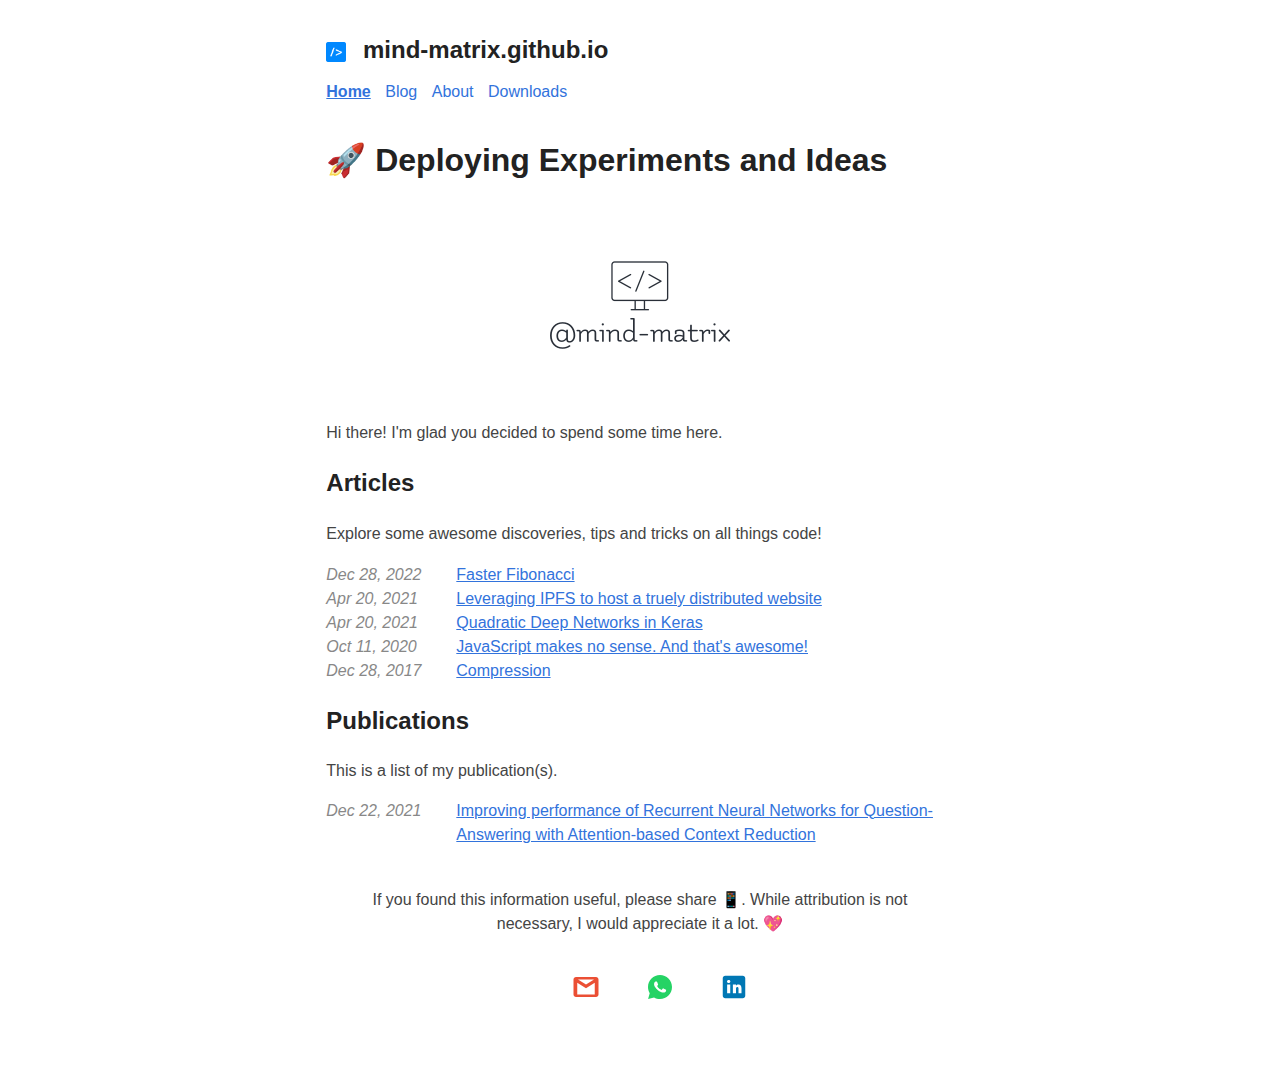
<file: index.html>
<!DOCTYPE html>
<html lang="en-us">
	<head>
		<!-- Global Metadata --><meta charset="utf-8">
<meta name="viewport" content="width=device-width,initial-scale=1">
<link rel="icon" type="image/x-icon" href="/favicon.ico">
<meta name="generator" content="Astro v1.0.6">

<!-- Primary Meta Tags -->
<title>mind-matrix.github.io</title>
<meta name="title" content="mind-matrix.github.io">
<meta name="description" content="Deploying Experiments and Ideas">

<!-- Open Graph / Facebook -->
<meta property="og:type" content="website">
<meta property="og:url" content="http://localhost:3000/">
<meta property="og:title" content="mind-matrix.github.io">
<meta property="og:description" content="Deploying Experiments and Ideas">
<meta property="og:image" content="http://localhost:3000/placeholder-social.jpg">

<!-- Twitter -->
<meta property="twitter:card" content="summary_large_image">
<meta property="twitter:url" content="http://localhost:3000/">
<meta property="twitter:title" content="mind-matrix.github.io">
<meta property="twitter:description" content="Deploying Experiments and Ideas">
<meta property="twitter:image" content="http://localhost:3000/placeholder-social.jpg">

	<link rel="stylesheet" href="/assets/ecdd0a03.1f5f812b.css" />
<link rel="stylesheet" href="/assets/06b39622.a4eea500.css" /></head>
	<body>
		<header class="astro-USFWIK74">
	<h2 class="astro-USFWIK74">
		<img src="/icon.png" alt="icon" style="width: 100%; max-width: 30px; vertical-align: middle; padding-right: 10px;" class="astro-USFWIK74">
		mind-matrix.github.io
	</h2>
	<nav class="astro-USFWIK74">
		<a href="/" class="astro-USFWIK74 active astro-335FQABV">
	Home
</a>

		<a href="/blog" class="astro-USFWIK74 astro-335FQABV">
	Blog
</a>

		<a href="/about" class="astro-USFWIK74 astro-335FQABV">
	About
</a>

		<a href="/downloads" class="astro-USFWIK74 astro-335FQABV">
	Downloads
</a>

	</nav>
</header>

		<main>
			<h1>🚀 Deploying Experiments and Ideas</h1>
			<p>
				<img src="/logo.png" alt="logo" style="display: block; margin: 0 auto;">
			</p>
			<p>
				Hi there! I'm glad you decided to spend some time here.
			</p>
			<h2>
				Articles
			</h2>
			<p>
				Explore some awesome discoveries, tips and tricks on all things code!
				<content>
    <ul class="min">
        <li>
                <time datetime="2022-12-28T00:00:00.000Z">
                    Dec 28, 2022
                </time>
                <a href="/blog/fast-fibonacci">Faster Fibonacci</a>
            </li><li>
                <time datetime="2021-04-20T00:00:00.000Z">
                    Apr 20, 2021
                </time>
                <a href="/blog/leveraging-ipfs-to-host-a-truely-distributed-website">Leveraging IPFS to host a truely distributed website</a>
            </li><li>
                <time datetime="2021-04-20T00:00:00.000Z">
                    Apr 20, 2021
                </time>
                <a href="/blog/quadratic-deep-networks">Quadratic Deep Networks in Keras</a>
            </li><li>
                <time datetime="2020-10-11T00:00:00.000Z">
                    Oct 11, 2020
                </time>
                <a href="/blog/js-makes-no-sense">JavaScript makes no sense. And that&#39;s awesome!</a>
            </li><li>
                <time datetime="2017-12-28T00:00:00.000Z">
                    Dec 28, 2017
                </time>
                <a href="/blog/compression">Compression</a>
            </li>
    </ul>
</content>
			</p>
			<h2>Publications</h2>
			<p>
				This is a list of my publication(s).
				</p><ul class="min">
					<li>
						<time datetime="Dec 22, 2021">Dec 22, 2021</time>
						<a href="https://ieeexplore.ieee.org/document/9641626">
							Improving performance of Recurrent Neural Networks for Question-Answering with Attention-based Context Reduction
						</a>
					</li>
				</ul>
			
			<!-- <h2>Projects</h2>
			<p>
				Find out more about some of my personal projects.
				<ul class="min">
					<li></li>
				</ul>
			</p> -->
		</main>
		

<footer class="astro-IQQNAWOR">
	If you found this information useful, please share 📱. While attribution is not necessary, I would appreciate it a lot. 💖
	<ul class="social astro-IQQNAWOR">
		<li class="astro-IQQNAWOR">
			<a href="mailto:sagnikmodak1118@gmail.com" target="_blank" class="astro-IQQNAWOR">
				<svg fill="#eb4f34" xmlns="http://www.w3.org/2000/svg" viewBox="0 0 24 24" width="30px" height="30px" class="astro-IQQNAWOR">    <path d="M 4 4 C 2.895 4 2 4.895 2 6 L 2 18 C 2 19.105 2.895 20 4 20 L 20 20 C 21.105 20 22 19.105 22 18 L 22 6 C 22 4.895 21.105 4 20 4 L 4 4 z M 5.5976562 6 L 18.402344 6 L 12 10 L 5.5976562 6 z M 5 8.6269531 L 12 13 L 19 8.6269531 L 19 18 L 5 18 L 5 8.6269531 z" class="astro-IQQNAWOR"></path></svg>
			</a>
		</li>
		<li class="astro-IQQNAWOR">
			<a href="https://wa.me/7005878172" target="_blank" class="astro-IQQNAWOR">
				<svg fill="#25D365" xmlns="http://www.w3.org/2000/svg" viewBox="0 0 30 30" width="30px" height="30px" class="astro-IQQNAWOR">    <path d="M 15 3 C 8.373 3 3 8.373 3 15 C 3 17.251208 3.6323415 19.350068 4.7109375 21.150391 L 3.1074219 27 L 9.0820312 25.431641 C 10.829354 26.425062 12.84649 27 15 27 C 21.627 27 27 21.627 27 15 C 27 8.373 21.627 3 15 3 z M 10.892578 9.4023438 C 11.087578 9.4023438 11.287937 9.4011562 11.460938 9.4101562 C 11.674938 9.4151563 11.907859 9.4308281 12.130859 9.9238281 C 12.395859 10.509828 12.972875 11.979906 13.046875 12.128906 C 13.120875 12.277906 13.173313 12.453437 13.070312 12.648438 C 12.972312 12.848437 12.921344 12.969484 12.777344 13.146484 C 12.628344 13.318484 12.465078 13.532109 12.330078 13.662109 C 12.181078 13.811109 12.027219 13.974484 12.199219 14.271484 C 12.371219 14.568484 12.968563 15.542125 13.851562 16.328125 C 14.986562 17.342125 15.944188 17.653734 16.242188 17.802734 C 16.540187 17.951734 16.712766 17.928516 16.884766 17.728516 C 17.061766 17.533516 17.628125 16.864406 17.828125 16.566406 C 18.023125 16.268406 18.222188 16.319969 18.492188 16.417969 C 18.766188 16.515969 20.227391 17.235766 20.525391 17.384766 C 20.823391 17.533766 21.01875 17.607516 21.09375 17.728516 C 21.17075 17.853516 21.170828 18.448578 20.923828 19.142578 C 20.676828 19.835578 19.463922 20.505734 18.919922 20.552734 C 18.370922 20.603734 17.858562 20.7995 15.351562 19.8125 C 12.327563 18.6215 10.420484 15.524219 10.271484 15.324219 C 10.122484 15.129219 9.0605469 13.713906 9.0605469 12.253906 C 9.0605469 10.788906 9.8286563 10.071437 10.097656 9.7734375 C 10.371656 9.4754375 10.692578 9.4023438 10.892578 9.4023438 z" class="astro-IQQNAWOR"></path></svg>
			</a>
		</li>
		<li class="astro-IQQNAWOR">
			<a href="https://www.linkedin.com/in/sagnik-modak/" target="_blank" class="astro-IQQNAWOR">
				<svg fill="#0077b4" xmlns="http://www.w3.org/2000/svg" viewBox="0 0 24 24" width="30px" height="30px" class="astro-IQQNAWOR"><path d="M19,3H5C3.9,3,3,3.9,3,5v14c0,1.1,0.9,2,2,2h14c1.1,0,2-0.9,2-2V5C21,3.9,20.1,3,19,3z M9,17H6.5v-7H9V17z M7.7,8.7c-0.8,0-1.3-0.5-1.3-1.2s0.5-1.2,1.4-1.2c0.8,0,1.3,0.5,1.3,1.2S8.6,8.7,7.7,8.7z M18,17h-2.4v-3.8c0-1.1-0.7-1.3-0.9-1.3	s-1.1,0.2-1.1,1.3c0,0.2,0,3.8,0,3.8h-2.5v-7h2.5v1c0.3-0.6,1-1,2.2-1s2.2,1,2.2,3.2V17z" class="astro-IQQNAWOR"></path></svg>
			</a>
		</li>
	</ul>
</footer>

	</body></html>
</file>
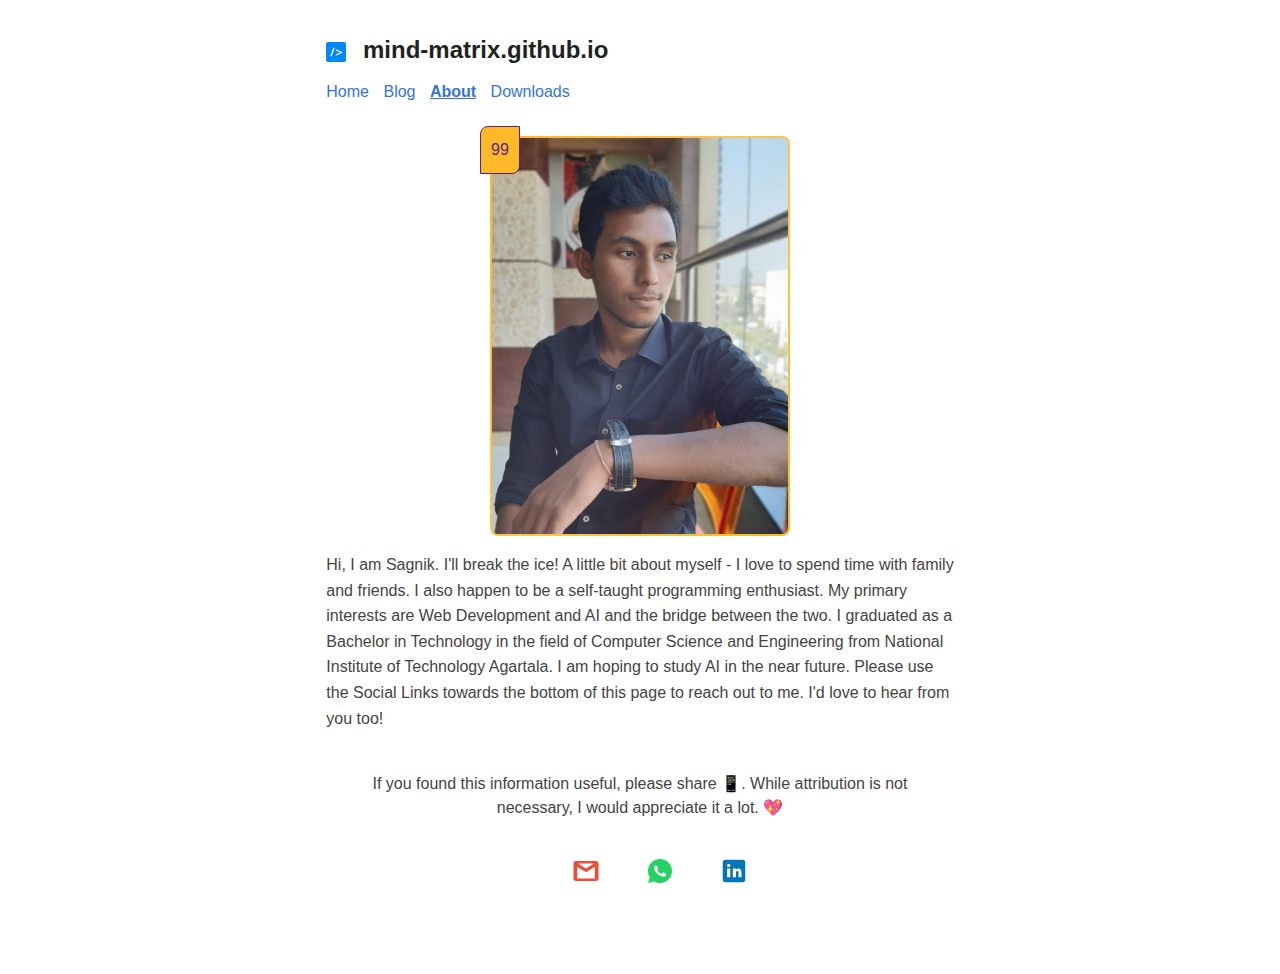
<file: about/index.html>
<!DOCTYPE html>
<html lang="en-us">
	<head>
		<!-- Global Metadata --><meta charset="utf-8">
<meta name="viewport" content="width=device-width,initial-scale=1">
<link rel="icon" type="image/x-icon" href="/favicon.ico">
<meta name="generator" content="Astro v1.0.6">

<!-- Primary Meta Tags -->
<title>mind-matrix.github.io - About</title>
<meta name="title" content="mind-matrix.github.io - About">
<meta name="description" content="Deploying Experiments and Ideas">

<!-- Open Graph / Facebook -->
<meta property="og:type" content="website">
<meta property="og:url" content="http://localhost:3000/about">
<meta property="og:title" content="mind-matrix.github.io - About">
<meta property="og:description" content="Deploying Experiments and Ideas">
<meta property="og:image" content="http://localhost:3000/placeholder-social.jpg">

<!-- Twitter -->
<meta property="twitter:card" content="summary_large_image">
<meta property="twitter:url" content="http://localhost:3000/about">
<meta property="twitter:title" content="mind-matrix.github.io - About">
<meta property="twitter:description" content="Deploying Experiments and Ideas">
<meta property="twitter:image" content="http://localhost:3000/placeholder-social.jpg">

	<link rel="stylesheet" href="/assets/ecdd0a03.1f5f812b.css" />
<link rel="stylesheet" href="/assets/about.d8c28f30.css" /><script type="module">document.querySelectorAll(".stat-card").forEach(s=>{s.addEventListener("click",()=>{s.classList.contains("backwards")?(s.classList.remove("backwards"),s.classList.add("forwards"),s.querySelector(".pwr-rating-score")?.classList.add("glitch")):(s.classList.remove("forwards"),s.classList.add("backwards"),s.querySelector(".pwr-rating-score")?.classList.remove("glitch"))})});
</script></head>
	<body>
        <header class="astro-USFWIK74">
	<h2 class="astro-USFWIK74">
		<img src="/icon.png" alt="icon" style="width: 100%; max-width: 30px; vertical-align: middle; padding-right: 10px;" class="astro-USFWIK74">
		mind-matrix.github.io
	</h2>
	<nav class="astro-USFWIK74">
		<a href="/" class="astro-USFWIK74 astro-335FQABV">
	Home
</a>

		<a href="/blog" class="astro-USFWIK74 astro-335FQABV">
	Blog
</a>

		<a href="/about" class="astro-USFWIK74 active astro-335FQABV">
	About
</a>

		<a href="/downloads" class="astro-USFWIK74 astro-335FQABV">
	Downloads
</a>

	</nav>
</header>

		<main>
            <content>
                <div class="stat-card">
    <div class="pwr-rating">
        <div class="pwr-rating-score glitch" data-text="99">99</div>
    </div>
    <div class="front-face" style="background-image: url(/sagnik.png);" aria-label="Sagnik's Profile Picture"></div>
    <div class="back-face">
        <div class="back-face-content">
            <table>
                <thead>
                    <th>Attribute</th>
                    <th>Stat</th>
                </thead>
            <tr>
                        <td>Degree</td>
                        <td>Computer Science and Engineering (B.Tech)</td>
                    </tr><tr>
                        <td>Experience</td>
                        <td>3.85 years</td>
                    </tr><tr>
                        <td>Languages</td>
                        <td>English, Hindi, Bengali</td>
                    </tr><tr>
                        <td>Position</td>
                        <td>SDE-II @ Amazon</td>
                    </tr>
            </table>
        </div>
    </div>
</div>


                <p>
                    Hi, I am Sagnik. I'll break the ice! A little bit about myself - I love to spend time with family and friends. I also happen to be a self-taught programming enthusiast. My primary interests are Web Development and AI and the bridge between the two. I graduated as a Bachelor in Technology in the field of Computer Science and Engineering from National Institute of Technology Agartala. I am hoping to study AI in the near future. Please use the Social Links towards the bottom of this page to reach out to me. I'd love to hear from you too!
                </p>
            </content>
            

<footer class="astro-IQQNAWOR">
	If you found this information useful, please share 📱. While attribution is not necessary, I would appreciate it a lot. 💖
	<ul class="social astro-IQQNAWOR">
		<li class="astro-IQQNAWOR">
			<a href="mailto:sagnikmodak1118@gmail.com" target="_blank" class="astro-IQQNAWOR">
				<svg fill="#eb4f34" xmlns="http://www.w3.org/2000/svg" viewBox="0 0 24 24" width="30px" height="30px" class="astro-IQQNAWOR">    <path d="M 4 4 C 2.895 4 2 4.895 2 6 L 2 18 C 2 19.105 2.895 20 4 20 L 20 20 C 21.105 20 22 19.105 22 18 L 22 6 C 22 4.895 21.105 4 20 4 L 4 4 z M 5.5976562 6 L 18.402344 6 L 12 10 L 5.5976562 6 z M 5 8.6269531 L 12 13 L 19 8.6269531 L 19 18 L 5 18 L 5 8.6269531 z" class="astro-IQQNAWOR"></path></svg>
			</a>
		</li>
		<li class="astro-IQQNAWOR">
			<a href="https://wa.me/7005878172" target="_blank" class="astro-IQQNAWOR">
				<svg fill="#25D365" xmlns="http://www.w3.org/2000/svg" viewBox="0 0 30 30" width="30px" height="30px" class="astro-IQQNAWOR">    <path d="M 15 3 C 8.373 3 3 8.373 3 15 C 3 17.251208 3.6323415 19.350068 4.7109375 21.150391 L 3.1074219 27 L 9.0820312 25.431641 C 10.829354 26.425062 12.84649 27 15 27 C 21.627 27 27 21.627 27 15 C 27 8.373 21.627 3 15 3 z M 10.892578 9.4023438 C 11.087578 9.4023438 11.287937 9.4011562 11.460938 9.4101562 C 11.674938 9.4151563 11.907859 9.4308281 12.130859 9.9238281 C 12.395859 10.509828 12.972875 11.979906 13.046875 12.128906 C 13.120875 12.277906 13.173313 12.453437 13.070312 12.648438 C 12.972312 12.848437 12.921344 12.969484 12.777344 13.146484 C 12.628344 13.318484 12.465078 13.532109 12.330078 13.662109 C 12.181078 13.811109 12.027219 13.974484 12.199219 14.271484 C 12.371219 14.568484 12.968563 15.542125 13.851562 16.328125 C 14.986562 17.342125 15.944188 17.653734 16.242188 17.802734 C 16.540187 17.951734 16.712766 17.928516 16.884766 17.728516 C 17.061766 17.533516 17.628125 16.864406 17.828125 16.566406 C 18.023125 16.268406 18.222188 16.319969 18.492188 16.417969 C 18.766188 16.515969 20.227391 17.235766 20.525391 17.384766 C 20.823391 17.533766 21.01875 17.607516 21.09375 17.728516 C 21.17075 17.853516 21.170828 18.448578 20.923828 19.142578 C 20.676828 19.835578 19.463922 20.505734 18.919922 20.552734 C 18.370922 20.603734 17.858562 20.7995 15.351562 19.8125 C 12.327563 18.6215 10.420484 15.524219 10.271484 15.324219 C 10.122484 15.129219 9.0605469 13.713906 9.0605469 12.253906 C 9.0605469 10.788906 9.8286563 10.071437 10.097656 9.7734375 C 10.371656 9.4754375 10.692578 9.4023438 10.892578 9.4023438 z" class="astro-IQQNAWOR"></path></svg>
			</a>
		</li>
		<li class="astro-IQQNAWOR">
			<a href="https://www.linkedin.com/in/sagnik-modak/" target="_blank" class="astro-IQQNAWOR">
				<svg fill="#0077b4" xmlns="http://www.w3.org/2000/svg" viewBox="0 0 24 24" width="30px" height="30px" class="astro-IQQNAWOR"><path d="M19,3H5C3.9,3,3,3.9,3,5v14c0,1.1,0.9,2,2,2h14c1.1,0,2-0.9,2-2V5C21,3.9,20.1,3,19,3z M9,17H6.5v-7H9V17z M7.7,8.7c-0.8,0-1.3-0.5-1.3-1.2s0.5-1.2,1.4-1.2c0.8,0,1.3,0.5,1.3,1.2S8.6,8.7,7.7,8.7z M18,17h-2.4v-3.8c0-1.1-0.7-1.3-0.9-1.3	s-1.1,0.2-1.1,1.3c0,0.2,0,3.8,0,3.8h-2.5v-7h2.5v1c0.3-0.6,1-1,2.2-1s2.2,1,2.2,3.2V17z" class="astro-IQQNAWOR"></path></svg>
			</a>
		</li>
	</ul>
</footer>

		</main>
	</body></html>
</file>
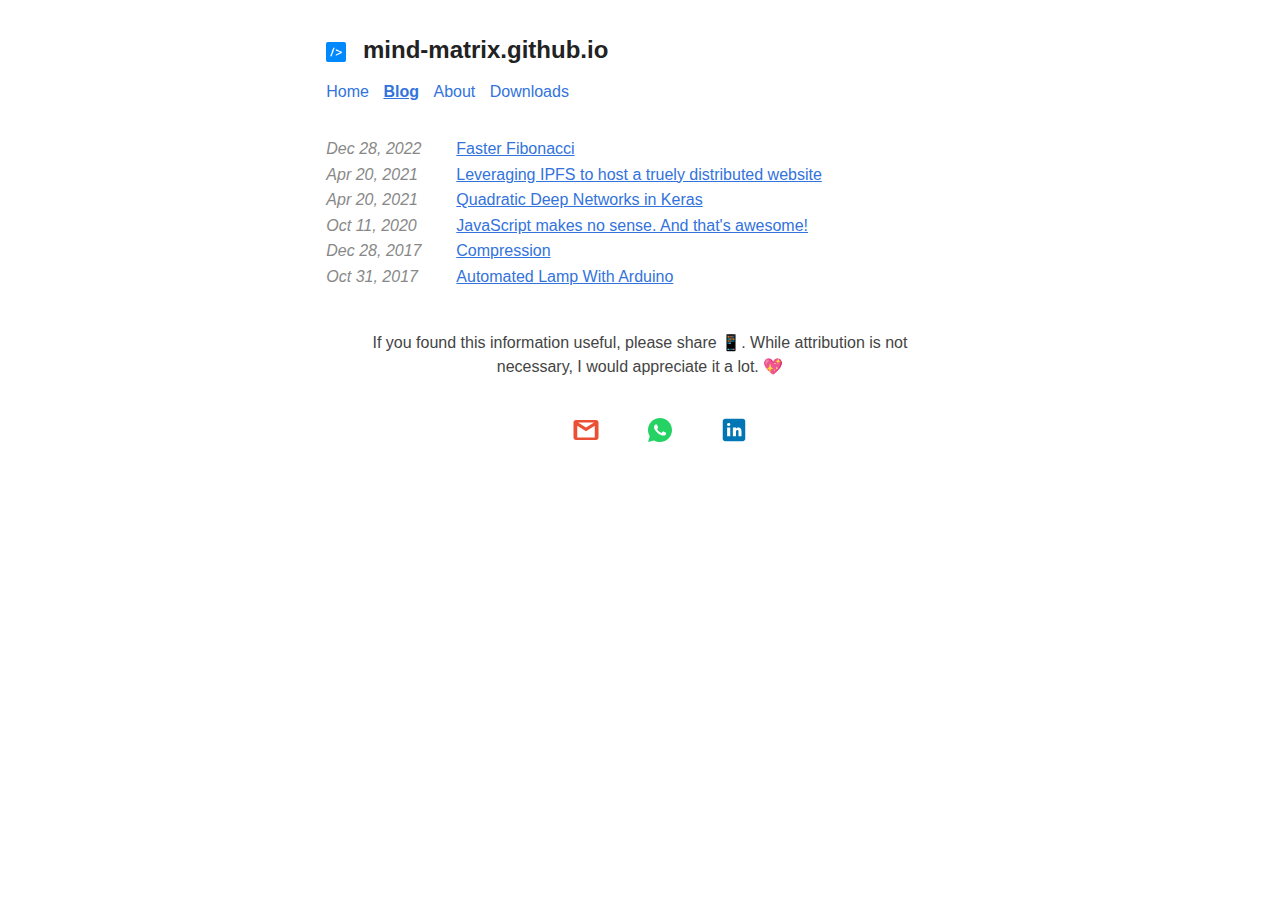
<file: blog/index.html>
<!DOCTYPE html>
<html lang="en-us">
	<head>
		<!-- Global Metadata --><meta charset="utf-8">
<meta name="viewport" content="width=device-width,initial-scale=1">
<link rel="icon" type="image/x-icon" href="/favicon.ico">
<meta name="generator" content="Astro v1.0.6">

<!-- Primary Meta Tags -->
<title>mind-matrix.github.io</title>
<meta name="title" content="mind-matrix.github.io">
<meta name="description" content="Deploying Experiments and Ideas">

<!-- Open Graph / Facebook -->
<meta property="og:type" content="website">
<meta property="og:url" content="http://localhost:3000/blog">
<meta property="og:title" content="mind-matrix.github.io">
<meta property="og:description" content="Deploying Experiments and Ideas">
<meta property="og:image" content="http://localhost:3000/placeholder-social.jpg">

<!-- Twitter -->
<meta property="twitter:card" content="summary_large_image">
<meta property="twitter:url" content="http://localhost:3000/blog">
<meta property="twitter:title" content="mind-matrix.github.io">
<meta property="twitter:description" content="Deploying Experiments and Ideas">
<meta property="twitter:image" content="http://localhost:3000/placeholder-social.jpg">

	<link rel="stylesheet" href="/assets/ecdd0a03.1f5f812b.css" />
<link rel="stylesheet" href="/assets/06b39622.a4eea500.css" /></head>
	<body>
		<header class="astro-USFWIK74">
	<h2 class="astro-USFWIK74">
		<img src="/icon.png" alt="icon" style="width: 100%; max-width: 30px; vertical-align: middle; padding-right: 10px;" class="astro-USFWIK74">
		mind-matrix.github.io
	</h2>
	<nav class="astro-USFWIK74">
		<a href="/" class="astro-USFWIK74 astro-335FQABV">
	Home
</a>

		<a href="/blog" class="astro-USFWIK74 active astro-335FQABV">
	Blog
</a>

		<a href="/about" class="astro-USFWIK74 astro-335FQABV">
	About
</a>

		<a href="/downloads" class="astro-USFWIK74 astro-335FQABV">
	Downloads
</a>

	</nav>
</header>

		<main>
			<content>
    <ul class="min">
        <li>
                <time datetime="2022-12-28T00:00:00.000Z">
                    Dec 28, 2022
                </time>
                <a href="/blog/fast-fibonacci">Faster Fibonacci</a>
            </li><li>
                <time datetime="2021-04-20T00:00:00.000Z">
                    Apr 20, 2021
                </time>
                <a href="/blog/leveraging-ipfs-to-host-a-truely-distributed-website">Leveraging IPFS to host a truely distributed website</a>
            </li><li>
                <time datetime="2021-04-20T00:00:00.000Z">
                    Apr 20, 2021
                </time>
                <a href="/blog/quadratic-deep-networks">Quadratic Deep Networks in Keras</a>
            </li><li>
                <time datetime="2020-10-11T00:00:00.000Z">
                    Oct 11, 2020
                </time>
                <a href="/blog/js-makes-no-sense">JavaScript makes no sense. And that&#39;s awesome!</a>
            </li><li>
                <time datetime="2017-12-28T00:00:00.000Z">
                    Dec 28, 2017
                </time>
                <a href="/blog/compression">Compression</a>
            </li><li>
                <time datetime="2017-10-31T00:00:00.000Z">
                    Oct 31, 2017
                </time>
                <a href="/blog/automated-lamp-with-arduino">Automated Lamp With Arduino</a>
            </li>
    </ul>
</content>
			

<footer class="astro-IQQNAWOR">
	If you found this information useful, please share 📱. While attribution is not necessary, I would appreciate it a lot. 💖
	<ul class="social astro-IQQNAWOR">
		<li class="astro-IQQNAWOR">
			<a href="mailto:sagnikmodak1118@gmail.com" target="_blank" class="astro-IQQNAWOR">
				<svg fill="#eb4f34" xmlns="http://www.w3.org/2000/svg" viewBox="0 0 24 24" width="30px" height="30px" class="astro-IQQNAWOR">    <path d="M 4 4 C 2.895 4 2 4.895 2 6 L 2 18 C 2 19.105 2.895 20 4 20 L 20 20 C 21.105 20 22 19.105 22 18 L 22 6 C 22 4.895 21.105 4 20 4 L 4 4 z M 5.5976562 6 L 18.402344 6 L 12 10 L 5.5976562 6 z M 5 8.6269531 L 12 13 L 19 8.6269531 L 19 18 L 5 18 L 5 8.6269531 z" class="astro-IQQNAWOR"></path></svg>
			</a>
		</li>
		<li class="astro-IQQNAWOR">
			<a href="https://wa.me/7005878172" target="_blank" class="astro-IQQNAWOR">
				<svg fill="#25D365" xmlns="http://www.w3.org/2000/svg" viewBox="0 0 30 30" width="30px" height="30px" class="astro-IQQNAWOR">    <path d="M 15 3 C 8.373 3 3 8.373 3 15 C 3 17.251208 3.6323415 19.350068 4.7109375 21.150391 L 3.1074219 27 L 9.0820312 25.431641 C 10.829354 26.425062 12.84649 27 15 27 C 21.627 27 27 21.627 27 15 C 27 8.373 21.627 3 15 3 z M 10.892578 9.4023438 C 11.087578 9.4023438 11.287937 9.4011562 11.460938 9.4101562 C 11.674938 9.4151563 11.907859 9.4308281 12.130859 9.9238281 C 12.395859 10.509828 12.972875 11.979906 13.046875 12.128906 C 13.120875 12.277906 13.173313 12.453437 13.070312 12.648438 C 12.972312 12.848437 12.921344 12.969484 12.777344 13.146484 C 12.628344 13.318484 12.465078 13.532109 12.330078 13.662109 C 12.181078 13.811109 12.027219 13.974484 12.199219 14.271484 C 12.371219 14.568484 12.968563 15.542125 13.851562 16.328125 C 14.986562 17.342125 15.944188 17.653734 16.242188 17.802734 C 16.540187 17.951734 16.712766 17.928516 16.884766 17.728516 C 17.061766 17.533516 17.628125 16.864406 17.828125 16.566406 C 18.023125 16.268406 18.222188 16.319969 18.492188 16.417969 C 18.766188 16.515969 20.227391 17.235766 20.525391 17.384766 C 20.823391 17.533766 21.01875 17.607516 21.09375 17.728516 C 21.17075 17.853516 21.170828 18.448578 20.923828 19.142578 C 20.676828 19.835578 19.463922 20.505734 18.919922 20.552734 C 18.370922 20.603734 17.858562 20.7995 15.351562 19.8125 C 12.327563 18.6215 10.420484 15.524219 10.271484 15.324219 C 10.122484 15.129219 9.0605469 13.713906 9.0605469 12.253906 C 9.0605469 10.788906 9.8286563 10.071437 10.097656 9.7734375 C 10.371656 9.4754375 10.692578 9.4023438 10.892578 9.4023438 z" class="astro-IQQNAWOR"></path></svg>
			</a>
		</li>
		<li class="astro-IQQNAWOR">
			<a href="https://www.linkedin.com/in/sagnik-modak/" target="_blank" class="astro-IQQNAWOR">
				<svg fill="#0077b4" xmlns="http://www.w3.org/2000/svg" viewBox="0 0 24 24" width="30px" height="30px" class="astro-IQQNAWOR"><path d="M19,3H5C3.9,3,3,3.9,3,5v14c0,1.1,0.9,2,2,2h14c1.1,0,2-0.9,2-2V5C21,3.9,20.1,3,19,3z M9,17H6.5v-7H9V17z M7.7,8.7c-0.8,0-1.3-0.5-1.3-1.2s0.5-1.2,1.4-1.2c0.8,0,1.3,0.5,1.3,1.2S8.6,8.7,7.7,8.7z M18,17h-2.4v-3.8c0-1.1-0.7-1.3-0.9-1.3	s-1.1,0.2-1.1,1.3c0,0.2,0,3.8,0,3.8h-2.5v-7h2.5v1c0.3-0.6,1-1,2.2-1s2.2,1,2.2,3.2V17z" class="astro-IQQNAWOR"></path></svg>
			</a>
		</li>
	</ul>
</footer>

		</main>
	</body></html>
</file>
<file: assets/ecdd0a03.1f5f812b.css>
*{box-sizing:border-box}body{font-family:Lato,sans-serif;margin:auto;padding:20px;max-width:75ch;text-align:left;background-color:#fff;word-wrap:break-word;overflow-wrap:break-word;line-height:1.5;color:#444}h1,h2,h3,h4,h5,h6,strong,b{color:#222}a{color:#3273dc}nav a{margin-right:10px}textarea{width:100%;font-size:16px}input{font-size:16px}content{line-height:1.6}table{width:100%}img{max-width:100%;height:auto}code{padding:2px 5px;background-color:#f2f2f2}pre{padding:1rem}pre>code{all:unset}blockquote{border:1px solid #999;color:#222;padding:2px 0 2px 20px;margin:0;font-style:italic}ul.min{list-style-type:none;padding:unset}ul.min li{display:flex}ul.min li time{flex:0 0 130px;font-style:italic;color:#888}ul.min li a:visited{color:#8e32dc}header:where(.astro-USFWIK74){margin:0 0 2em}h2:where(.astro-USFWIK74){margin:.5em 0}a:where(.astro-335FQABV){display:inline-block;text-decoration:none}a:where(.astro-335FQABV).active{font-weight:bolder;text-decoration:underline}footer:where(.astro-IQQNAWOR){padding:25px;text-align:center}.social:where(.astro-IQQNAWOR) li:where(.astro-IQQNAWOR){list-style:none;display:inline-block;vertical-align:middle;padding:20px}
</file>
<file: assets/06b39622.a4eea500.css>
.toc:before{content:"Table of Contents";font-size:larger;font-weight:bolder}.toc li{list-style:none}.title:where(.astro-42CWEBUZ){font-size:2em;margin:.25em 0 0}hr:where(.astro-42CWEBUZ){border-top:1px solid #DDD;margin:1rem 0}article:where(.astro-42CWEBUZ){text-align:justify}
</file>
<file: assets/about.d8c28f30.css>
*{--statCardAspectRatio: 12 / 16;--statCardBorderRadius: 8px;--statCardBackPadding: 12px;--statCardTextColor: #552583;--statCardBackgroundColor: #FDB927;--shine-degree: 120deg;--shine-color: rgba(255, 255, 255, .2);--shine-effect: linear-gradient( var(--shine-degree), transparent, var(--shine-color), transparent );--invertTime: .65s}.stat-card{display:block;width:100%;height:auto;max-width:300px;aspect-ratio:var(--statCardAspectRatio);margin:0 auto;position:relative;border-radius:var(--statCardBorderRadius);image-rendering:crisp-edges;transform-style:preserve-3d}.stat-card:before{content:"";position:absolute;top:0;width:100%;height:100%;background:var(--shine-effect);-webkit-animation:shine 10s ease-in-out infinite;animation:shine 10s ease-in-out infinite;backface-visibility:visible;z-index:1}.stat-card .front-face,.stat-card .back-face,.stat-card .pwr-rating{position:absolute;width:100%;aspect-ratio:var(--statCardAspectRatio);background-size:cover;background-position:center;border-radius:var(--statCardBorderRadius);image-rendering:crisp-edges;-webkit-backface-visibility:hidden;backface-visibility:hidden}.stat-card .front-face{border:2px solid var(--statCardBackgroundColor)}.stat-card .back-face{border:2px solid var(--statCardTextColor);background-color:var(--statCardBackgroundColor);color:var(--statCardTextColor);transform:rotateY(180deg)}.stat-card .back-face-content{padding:var(--statCardBackPadding)}.stat-card.backwards{animation:invertBack var(--invertTime) linear forwards}.stat-card.forwards{animation:invertFront var(--invertTime) linear forwards}@keyframes invertBack{0%{transform:rotateY(0) rotateX(0) rotate(0)}50%{transform:rotateY(90deg) rotateX(-30deg) rotate(15deg)}to{transform:rotateY(180deg) rotateX(0) rotate(0)}}@keyframes invertFront{0%{transform:rotateY(180deg) rotateX(0) rotate(0)}50%{transform:rotateY(90deg) rotateX(30deg) rotate(15deg)}to{transform:rotateY(0) rotateX(0) rotate(0)}}.stat-card .pwr-rating{position:absolute;width:min-content;height:min-content;z-index:999;background:var(--statCardBackgroundColor);align-items:center;justify-content:center;text-align:center;padding:10px;border:1px solid var(--statCardTextColor);border-radius:0;border-bottom-right-radius:var(--statCardBorderRadius);color:var(--statCardTextColor);border-top-left-radius:var(--statCardBorderRadius);top:-10px;left:-10px;aspect-ratio:1;backface-visibility:visible}.stat-card.backwards .pwr-rating{color:var(--statCardBackgroundColor)}.stat-card.forwards .pwr-rating .pwr-rating-score{animation:glow 1s ease-in-out infinite alternate}@-webkit-keyframes shine{0%{left:-100%;transition-property:left}11.5044247788%,to{left:100%;transition-property:left}}@keyframes shine{0%{left:-100%;transition-property:left}11.5044247788%,to{left:100%;transition-property:left}}@-webkit-keyframes glow{0%{text-shadow:0 0 10px #fff,0 0 20px #fff,0 0 30px #e60073,0 0 40px #e60073,0 0 50px #e60073,0 0 60px #e60073,0 0 70px #e60073}to{text-shadow:0 0 20px #fff,0 0 30px #ff4da6,0 0 40px #ff4da6,0 0 50px #ff4da6,0 0 60px #ff4da6,0 0 70px #ff4da6,0 0 80px #ff4da6}}@keyframes glow{0%{text-shadow:0 0 10px #fff,0 0 20px #fff,0 0 30px #e60073,0 0 40px #e60073,0 0 50px #e60073,0 0 60px #e60073,0 0 70px #e60073}to{text-shadow:0 0 20px #fff,0 0 30px #ff4da6,0 0 40px #ff4da6,0 0 50px #ff4da6,0 0 60px #ff4da6,0 0 70px #ff4da6,0 0 80px #ff4da6}}.glitch{position:relative;margin:0 auto;background:var(--statCardBackgroundColor)}.glitch:before,.glitch:after{-webkit-animation-iteration-count:infinite;animation-iteration-count:infinite;-webkit-animation-timing-function:linear;animation-timing-function:linear;animation-direction:alternate-reverse;overflow:hidden;position:absolute;top:0;clip:rect(0,900px,0,0);content:attr(data-text)}.glitch:after{-webkit-animation-name:glitch-animation;animation-name:glitch-animation;-webkit-animation-duration:4s;animation-duration:4s;left:4px;text-shadow:-1px 0 var(--statCardTextColor);background:var(--statCardBackgroundColor)}.glitch:before{-webkit-animation-name:glitch-animation-2;animation-name:glitch-animation-2;-webkit-animation-duration:6s;animation-duration:6s;left:-4px;text-shadow:1px 0 var(--statCardTextColor);background:var(--statCardBackgroundColor)}@-webkit-keyframes glitch-animation{0%{clip:rect(42px,9999px,44px,0)}5%{clip:rect(12px,9999px,59px,0)}10%{clip:rect(48px,9999px,29px,0)}15.0%{clip:rect(42px,9999px,73px,0)}20%{clip:rect(63px,9999px,27px,0)}25%{clip:rect(34px,9999px,55px,0)}30.0%{clip:rect(86px,9999px,73px,0)}35%{clip:rect(20px,9999px,20px,0)}40%{clip:rect(26px,9999px,60px,0)}45%{clip:rect(25px,9999px,66px,0)}50%{clip:rect(57px,9999px,98px,0)}55.0%{clip:rect(5px,9999px,46px,0)}60.0%{clip:rect(82px,9999px,31px,0)}65%{clip:rect(54px,9999px,27px,0)}70%{clip:rect(28px,9999px,99px,0)}75%{clip:rect(45px,9999px,69px,0)}80%{clip:rect(23px,9999px,85px,0)}85.0%{clip:rect(54px,9999px,84px,0)}90%{clip:rect(45px,9999px,47px,0)}95%{clip:rect(37px,9999px,20px,0)}to{clip:rect(4px,9999px,91px,0)}}@keyframes glitch-animation{0%{clip:rect(42px,9999px,44px,0)}5%{clip:rect(12px,9999px,59px,0)}10%{clip:rect(48px,9999px,29px,0)}15.0%{clip:rect(42px,9999px,73px,0)}20%{clip:rect(63px,9999px,27px,0)}25%{clip:rect(34px,9999px,55px,0)}30.0%{clip:rect(86px,9999px,73px,0)}35%{clip:rect(20px,9999px,20px,0)}40%{clip:rect(26px,9999px,60px,0)}45%{clip:rect(25px,9999px,66px,0)}50%{clip:rect(57px,9999px,98px,0)}55.0%{clip:rect(5px,9999px,46px,0)}60.0%{clip:rect(82px,9999px,31px,0)}65%{clip:rect(54px,9999px,27px,0)}70%{clip:rect(28px,9999px,99px,0)}75%{clip:rect(45px,9999px,69px,0)}80%{clip:rect(23px,9999px,85px,0)}85.0%{clip:rect(54px,9999px,84px,0)}90%{clip:rect(45px,9999px,47px,0)}95%{clip:rect(37px,9999px,20px,0)}to{clip:rect(4px,9999px,91px,0)}}@-webkit-keyframes glitch-animation-2{0%{clip:rect(65px,9999px,100px,0)}5%{clip:rect(52px,9999px,74px,0)}10%{clip:rect(79px,9999px,85px,0)}15.0%{clip:rect(75px,9999px,5px,0)}20%{clip:rect(67px,9999px,61px,0)}25%{clip:rect(14px,9999px,79px,0)}30.0%{clip:rect(1px,9999px,66px,0)}35%{clip:rect(86px,9999px,30px,0)}40%{clip:rect(23px,9999px,98px,0)}45%{clip:rect(85px,9999px,72px,0)}50%{clip:rect(71px,9999px,75px,0)}55.0%{clip:rect(2px,9999px,48px,0)}60.0%{clip:rect(30px,9999px,16px,0)}65%{clip:rect(59px,9999px,50px,0)}70%{clip:rect(41px,9999px,62px,0)}75%{clip:rect(2px,9999px,82px,0)}80%{clip:rect(47px,9999px,73px,0)}85.0%{clip:rect(3px,9999px,27px,0)}90%{clip:rect(26px,9999px,55px,0)}95%{clip:rect(42px,9999px,97px,0)}to{clip:rect(38px,9999px,49px,0)}}@keyframes glitch-animation-2{0%{clip:rect(65px,9999px,100px,0)}5%{clip:rect(52px,9999px,74px,0)}10%{clip:rect(79px,9999px,85px,0)}15.0%{clip:rect(75px,9999px,5px,0)}20%{clip:rect(67px,9999px,61px,0)}25%{clip:rect(14px,9999px,79px,0)}30.0%{clip:rect(1px,9999px,66px,0)}35%{clip:rect(86px,9999px,30px,0)}40%{clip:rect(23px,9999px,98px,0)}45%{clip:rect(85px,9999px,72px,0)}50%{clip:rect(71px,9999px,75px,0)}55.0%{clip:rect(2px,9999px,48px,0)}60.0%{clip:rect(30px,9999px,16px,0)}65%{clip:rect(59px,9999px,50px,0)}70%{clip:rect(41px,9999px,62px,0)}75%{clip:rect(2px,9999px,82px,0)}80%{clip:rect(47px,9999px,73px,0)}85.0%{clip:rect(3px,9999px,27px,0)}90%{clip:rect(26px,9999px,55px,0)}95%{clip:rect(42px,9999px,97px,0)}to{clip:rect(38px,9999px,49px,0)}}
</file>
